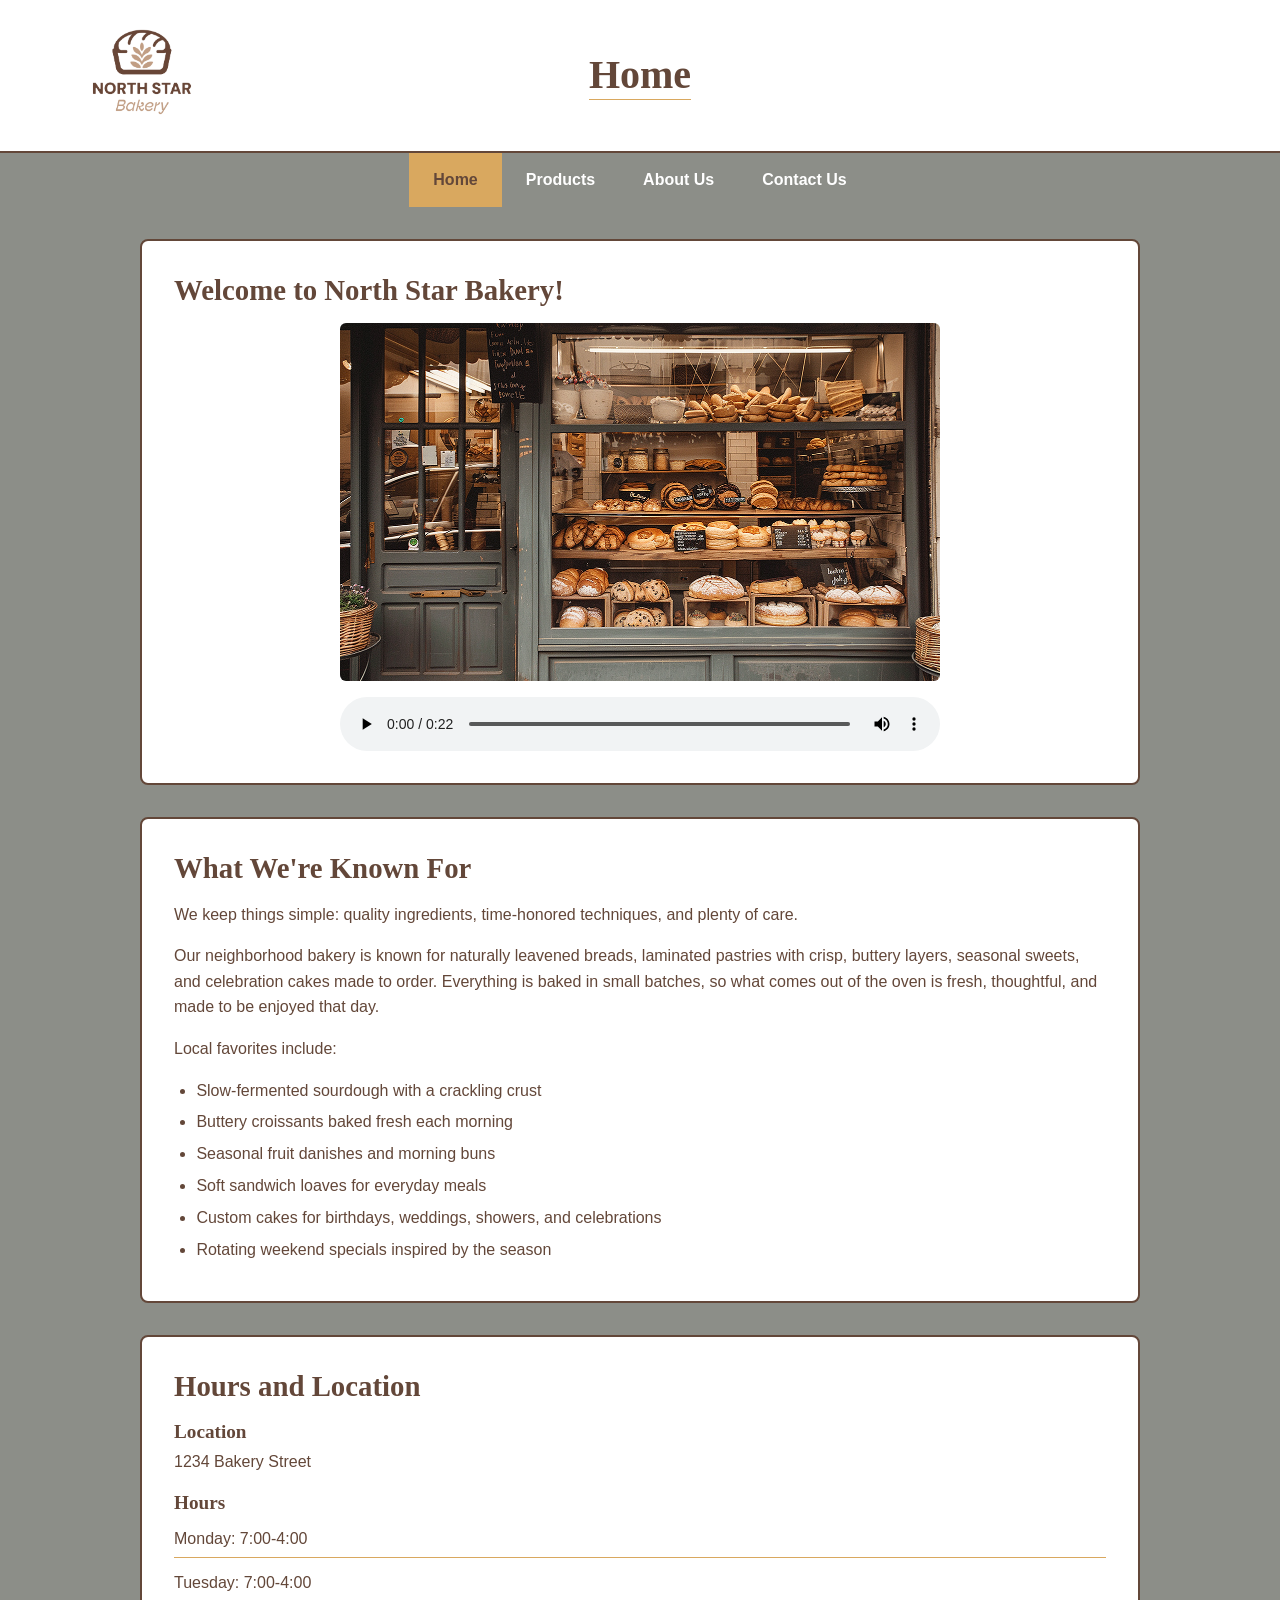
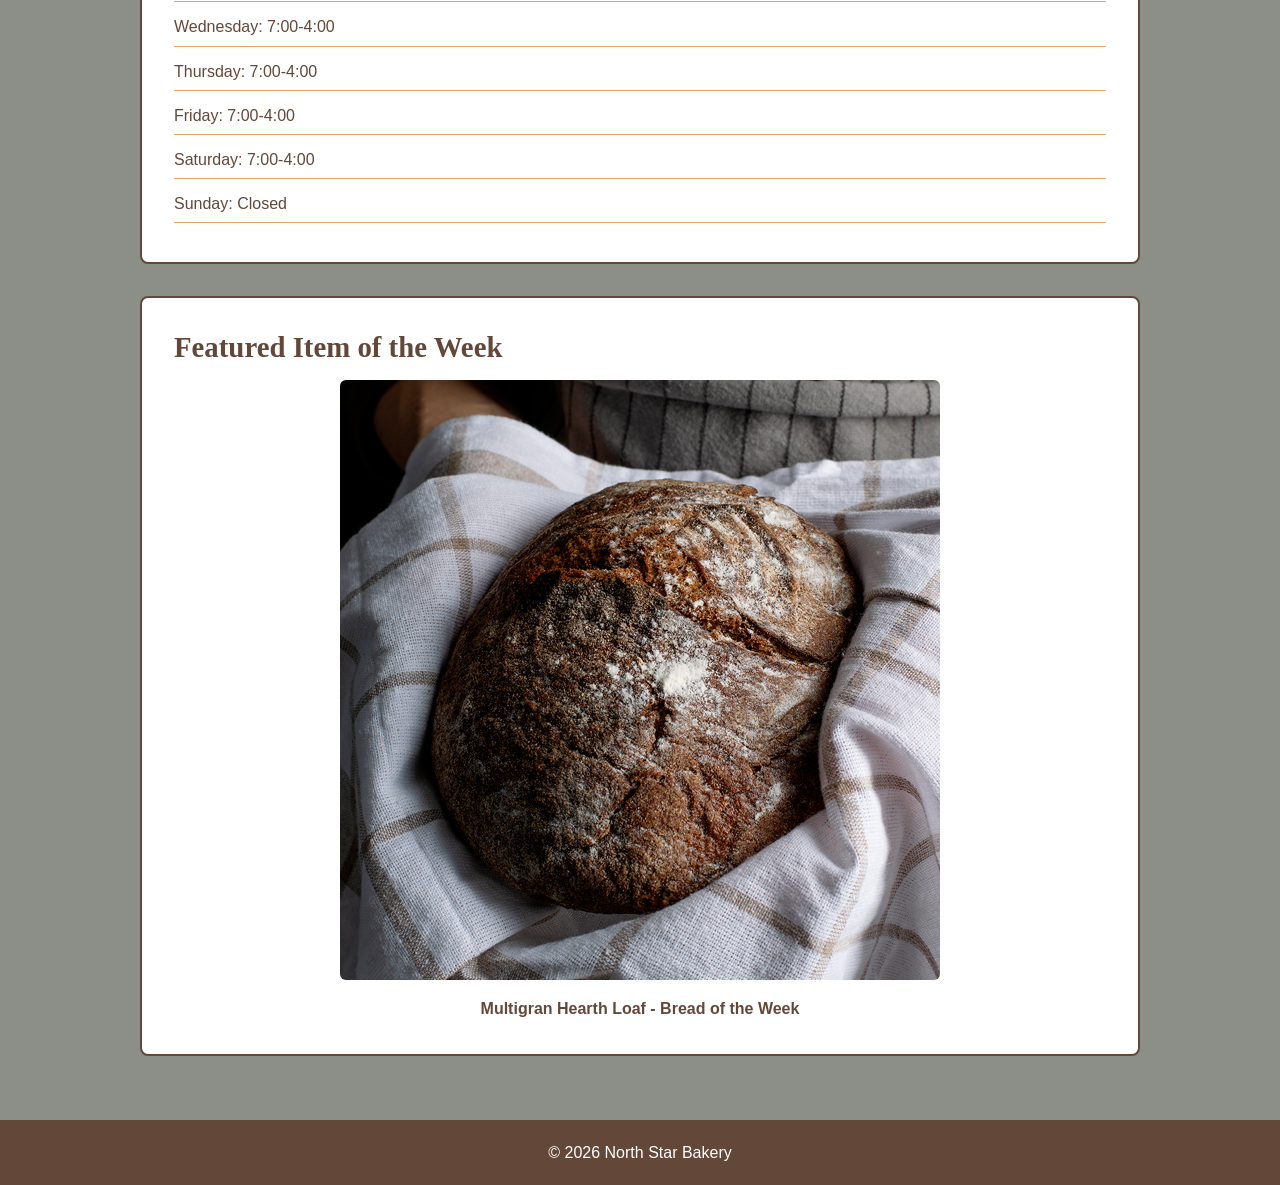
<file: index.html>
<!DOCTYPE html>
<html lang="en">
    <head>
        <meta charset="UTF-8">

        <meta name="viewport" content="width=device-width, initial-scale=1.0">

        <title>Home | North Star Bakery</title>

        <link rel=stylesheet href="css/styles.css">
    </head>

    <body>
        <header>
            <div class="page-banner">
                <a href="index.html">
                    <img class="logo" src="images/bakery-logo_c.png" width="130" alt="North Star Bakery Logo">
                </a>

                <h1>Home</h1>

                <div class="logo-spacer"></div>
            </div>

            <nav class="main-nav" aria-label="primary navigation">
                <ul>
                    <li><a href="index.html" aria-current="page">Home</a></li>
                    <li><a href="pages/products.html">Products</a></li>
                    <li><a href="pages/about.html">About Us</a></li>
                    <li><a href="pages/contact.html">Contact Us</a></li>
                </ul>
            </nav>
        </header>

        <main class="page-content">
            <!--Welcome Message-->
            <section>
                <h2>Welcome to North Star Bakery!</h2>

                <img src="images/bakery-storefront_c.png" width="600" alt="A grey painted bakery storefront with a display of various breads and pastries in the front window">
                
                <audio controls preload="metadata">
                    <source src="assets/audio/bakery-welcome-mixed_c.mp3" type="audio/mpeg">
                    Your browser does not support this audio file.
                </audio>
            </section>

            <!--What We're Known For summary-->
            <section>
                <h2>What We're Known For</h2>

                <p>We keep things simple: quality ingredients, time-honored techniques, and plenty of care.

                <p>Our neighborhood bakery is known for naturally leavened breads, laminated pastries with crisp, buttery layers, seasonal sweets, and celebration cakes made to order. Everything is baked in small batches, so what comes out of the oven is fresh, thoughtful, and made to be enjoyed that day.</p>

                <p>Local favorites include:</p>

                <ul>
                    <li>Slow-fermented sourdough with a crackling crust</li>
                    <li>Buttery croissants baked fresh each morning</li>
                    <li>Seasonal fruit danishes and morning buns</li>
                    <li>Soft sandwich loaves for everyday meals</li>
                    <li>Custom cakes for birthdays, weddings, showers, and celebrations</li>
                    <li>Rotating weekend specials inspired by the season</li>
                </ul>
            </section>

            <!--Hours and location snippet-->
            <section>
                <h2>Hours and Location</h2>

                <h3>Location</h3>

                <p>1234 Bakery Street</p>

                <h3>Hours</h3>

                <ul class="hours-list">
                    <li>Monday:    7:00-4:00</li>
                    <li>Tuesday:   7:00-4:00</li>
                    <li>Wednesday: 7:00-4:00</li>
                    <li>Thursday:  7:00-4:00</li>
                    <li>Friday:    7:00-4:00</li>
                    <li>Saturday:  7:00-4:00</li>
                    <li>Sunday:    Closed</li>
                </ul>
            </section>

            <!--Featured Item of the Week-->
            <section>
                <h2>Featured Item of the Week</h2>

                <figure>
                    <img src="images/bakery-signature-loaf_c.png" width="600" 
                    alt="A person holds a hot, fresh loaf of dark colored bread">
                    
                    <figcaption>Multigran Hearth Loaf - Bread of the Week</figcaption>
                </figure>
            </section>
        </main>

        <footer>
            <p>&copy; 2026 North Star Bakery</p>
        </footer>
    </body>
</html>
</file>
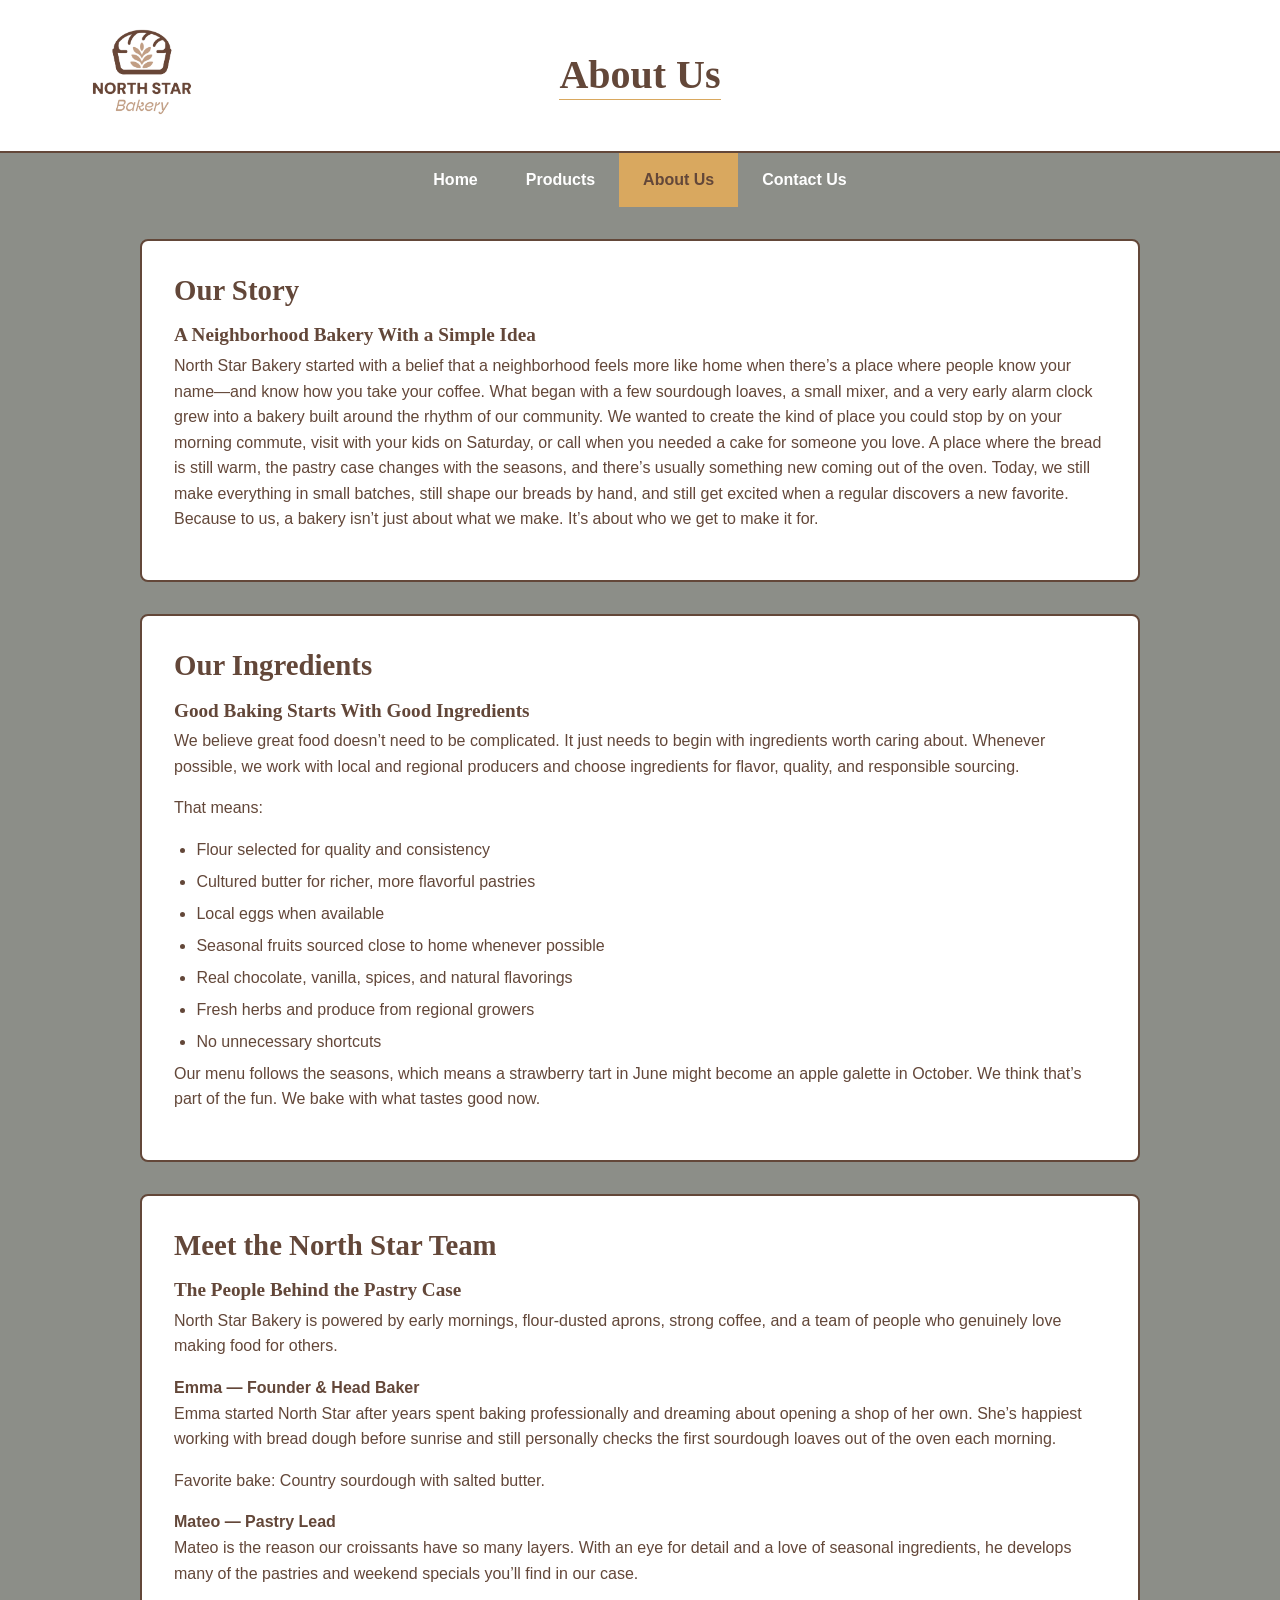
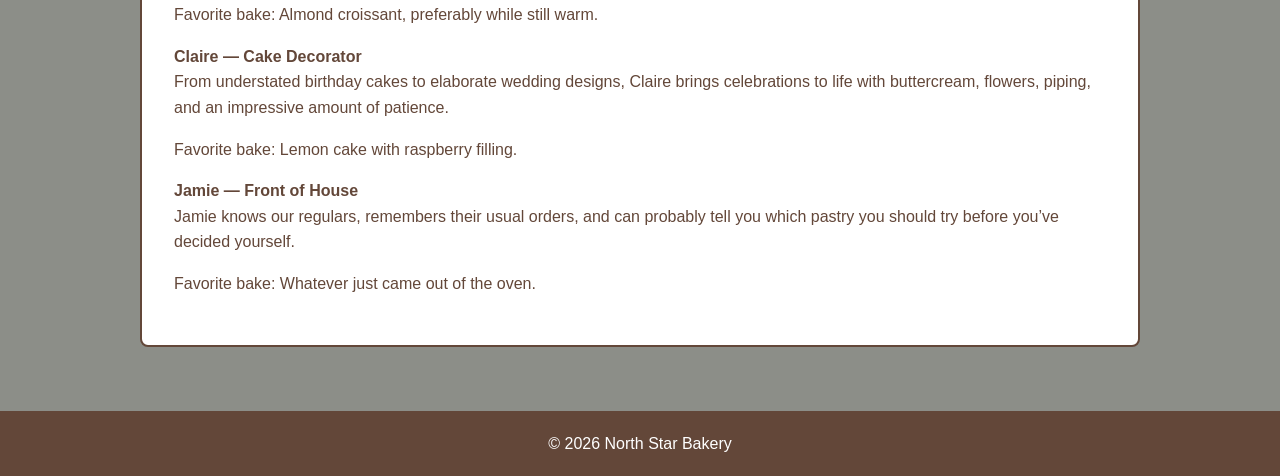
<file: pages/about.html>
<!DOCTYPE html>
<html lang="en">
    <head>
        <meta charset="UTF-8">

        <meta name="viewport" content="width=device-width, initial-scale=1.0"> 

        <title>About | North Star Bakery</title>

        <link rel=stylesheet href="../css/styles.css">
    </head>

    <body>
        <header>
            <div class="page-banner">
                <a href="../index.html">
                    <img class="logo" src="../images/bakery-logo_c.png" width="130" alt="North Star Bakery Logo">
                </a>

                <h1>About Us</h1>

                <div class="logo-spacer"></div>
            </div>

            <nav class="main-nav" aria-label="primary">
                <ul>
                    <li><a href="../index.html">Home</a></li>
                    <li><a href="./products.html">Products</a></li>
                    <li><a href="./about.html" aria-current="page">About Us</a></li>
                    <li><a href="./contact.html">Contact Us</a></li>
                </ul>
            </nav>
        </header>

        <main class="page-content">
            <!--Story of the bakery-->
            <section>
                <h2>Our Story</h2>

                <h3>A Neighborhood Bakery With a Simple Idea</h3>

                <p>North Star Bakery started with a belief that a neighborhood feels more like home when there’s a place where people know your name—and know how you take your coffee. What began with a few sourdough loaves, a small mixer, and a very early alarm clock grew into a bakery built around the rhythm of our community. We wanted to create the kind of place you could stop by on your morning commute, visit with your kids on Saturday, or call when you needed a cake for someone you love. A place where the bread is still warm, the pastry case changes with the seasons, and there’s usually something new coming out of the oven. Today, we still make everything in small batches, still shape our breads by hand, and still get excited when a regular discovers a new favorite. Because to us, a bakery isn’t just about what we make. It’s about who we get to make it for.</p>
            </section>

            <!--Sourcing Philosophy-->
            <section>
                <h2>Our Ingredients</h2>

                <h3>Good Baking Starts With Good Ingredients</h3>

                <p>We believe great food doesn’t need to be complicated. It just needs to begin with ingredients worth caring about. Whenever possible, we work with local and regional producers and choose ingredients for flavor, quality, and responsible sourcing.</p>
                
                <p>That means:</p>

                <ul>
                    <li>Flour selected for quality and consistency</li>
                    <li>Cultured butter for richer, more flavorful pastries</li>
                    <li>Local eggs when available</li>
                    <li>Seasonal fruits sourced close to home whenever possible</li>
                    <li>Real chocolate, vanilla, spices, and natural flavorings</li>
                    <li>Fresh herbs and produce from regional growers</li>
                    <li>No unnecessary shortcuts</li>
                </ul>

                <p>Our menu follows the seasons, which means a strawberry tart in June might become an apple galette in October. We think that’s part of the fun. We bake with what tastes good now.</p>
            </section>

            <!--Staff Highlights-->
            <section>
                <h2>Meet the North Star Team</h2>

                <h3>The People Behind the Pastry Case</h3>

                <p>North Star Bakery is powered by early mornings, flour-dusted aprons, strong coffee, and a team of people who genuinely love making food for others.</p>

                <h4>Emma — Founder & Head Baker</h4>

                <p>Emma started North Star after years spent baking professionally and dreaming about opening a shop of her own. She’s happiest working with bread dough before sunrise and still personally checks the first sourdough loaves out of the oven each morning.</p>

                <p>Favorite bake: Country sourdough with salted butter.</p>

                <h4>Mateo — Pastry Lead</h4>

                <p>Mateo is the reason our croissants have so many layers. With an eye for detail and a love of seasonal ingredients, he develops many of the pastries and weekend specials you’ll find in our case.</p>

                <p>Favorite bake: Almond croissant, preferably while still warm.</p>

                <h4>Claire — Cake Decorator</h4>

                <p>From understated birthday cakes to elaborate wedding designs, Claire brings celebrations to life with buttercream, flowers, piping, and an impressive amount of patience.</p>

                <p>Favorite bake: Lemon cake with raspberry filling.</p>

                <h4>Jamie — Front of House</h4>

                <p>Jamie knows our regulars, remembers their usual orders, and can probably tell you which pastry you should try before you’ve decided yourself.</p>

                <p>Favorite bake: Whatever just came out of the oven.</p>
            </section>

        </main>

        <footer>
            <p>&copy; 2026 North Star Bakery</p>
        </footer>
    </body>
</html>
</file>
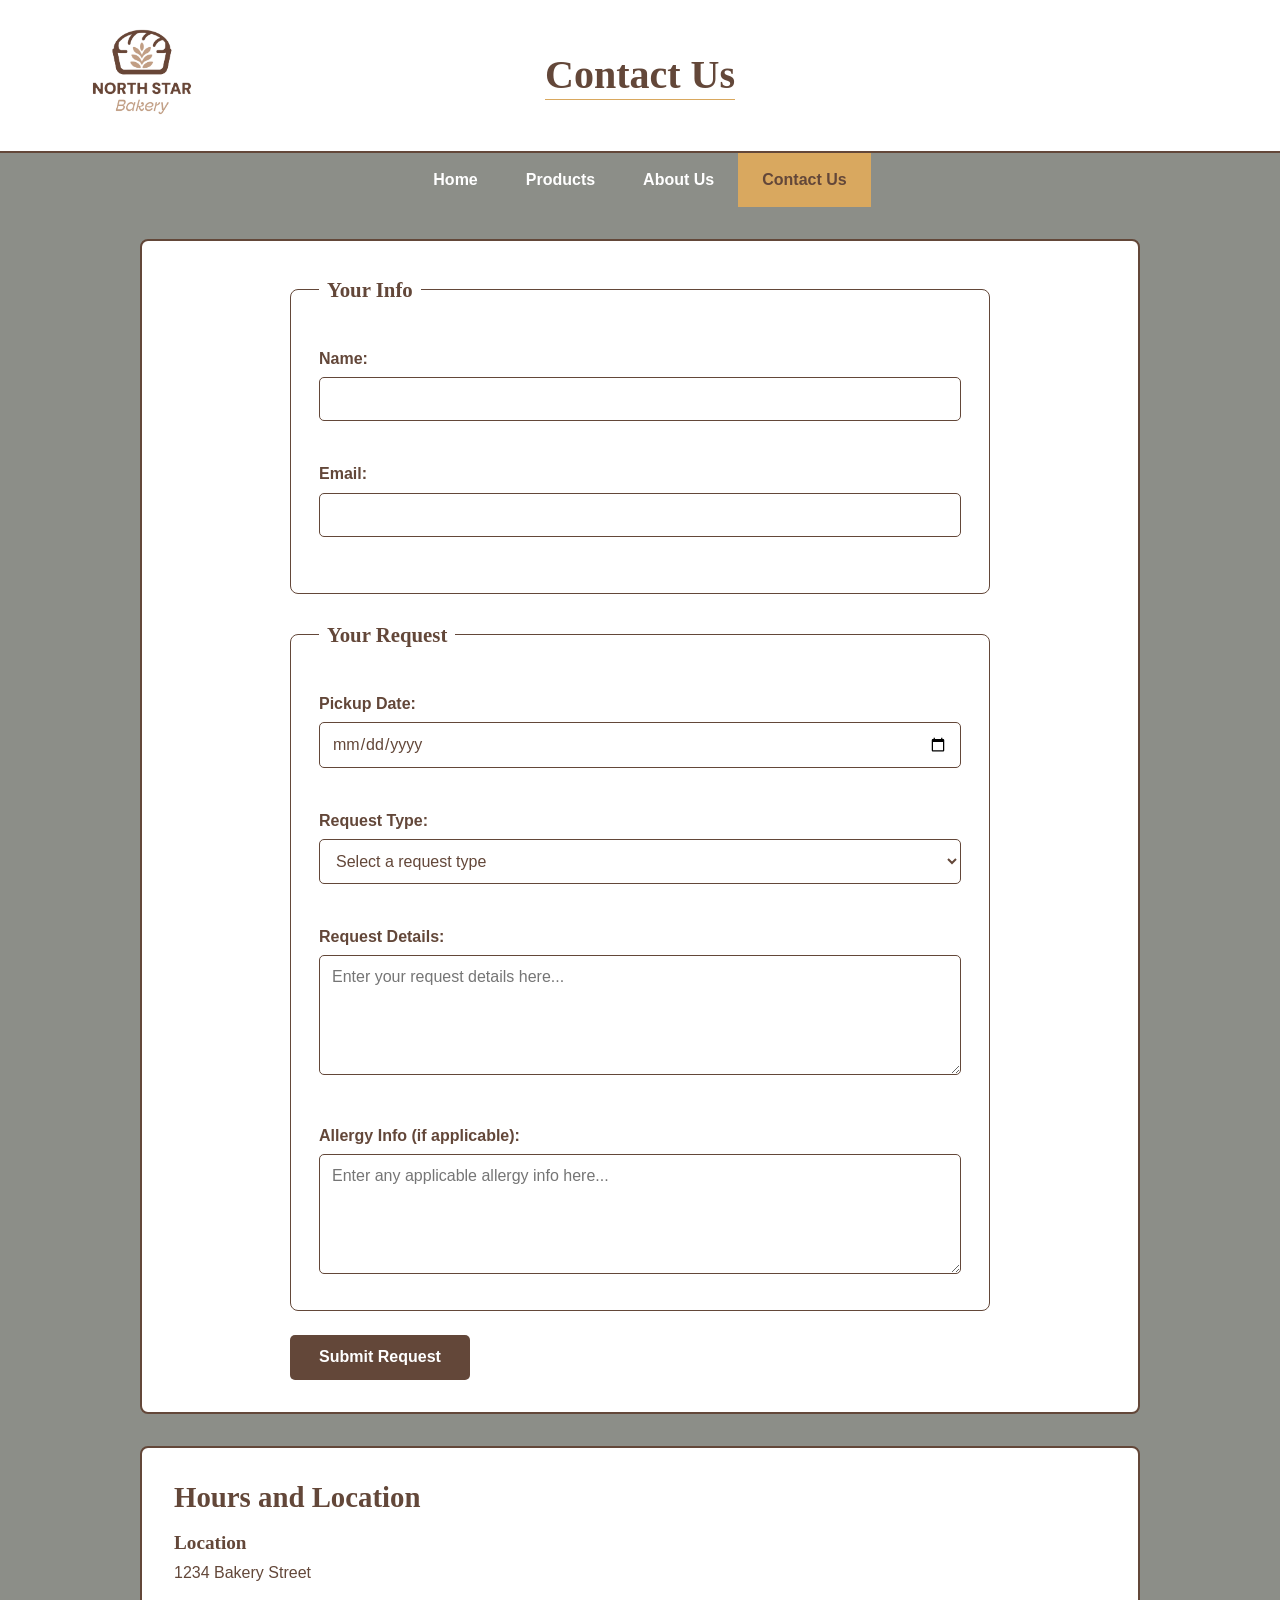
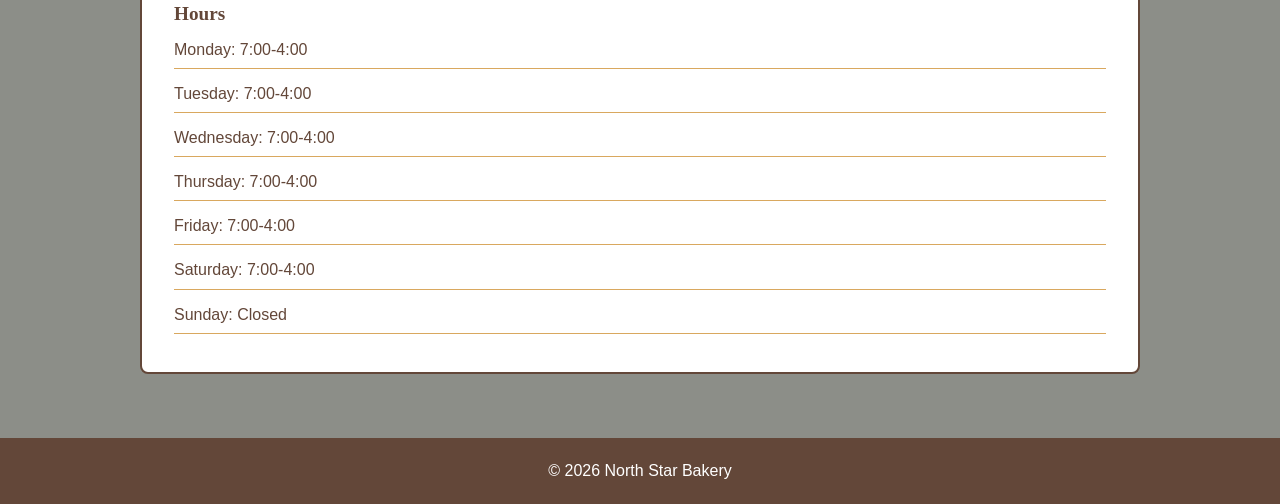
<file: pages/contact.html>
<!DOCTYPE html>
<html lang="en">
    <head>
        <meta charset="UTF-8">

        <meta name="viewport" content="width=device-width, initial-scale=1.0"> 

        <title>Contact | North Star Bakery</title>

        <link rel=stylesheet href="../css/styles.css">

        <script src="../js/formValidation.js" defer></script>
    </head>

    <body>
        <header>
            <div class="page-banner">
                <a href="../index.html">
                    <img class="logo" src="../images/bakery-logo_c.png" width="130" alt="North Star Bakery Logo">
                </a>

                <h1>Contact Us</h1>

                <div class="logo-spacer"></div>
            </div>

            <nav class="main-nav" aria-label="primary">
                <ul>
                    <li><a href="../index.html">Home</a></li>
                    <li><a href="./products.html">Products</a></li>
                    <li><a href="./about.html">About Us</a></li>
                    <li><a href="./contact.html" aria-current="page">Contact Us</a></li>
                </ul>
            </nav>
        </header>

        <main class="page-content">
            <!--Inquiry and Preorder request form-->
            <section>
                <form id="contactForm" action="/submit-request" method="post" novalidate>
                    <fieldset>
                        <legend>Your Info</legend>

                        <label for="name">Name:</label>
                        <input 
                            type="text" 
                            id="name" 
                            name="name" 
                            required
                            aria-describedby="nameError">
                        <span class="form-error" id="nameError"></span>
                        
                        <label for="email">Email:</label>
                        <input 
                            type="email" 
                            id="email" 
                            name="email" 
                            required
                            aria-describedby="emailError">
                        <span class="form-error" id="emailError"></span>
                    </fieldset>

                    <fieldset>
                        <legend>Your Request</legend>

                        <label for="pickupDate">Pickup Date:</label>
                        <input
                            type="date"
                            id="pickupDate"
                            name="pickupDate"
                            aria-describedby="pickupDateError">
                        <span class="form-error" id="pickupDateError"></span>
                        
                        <label for="requestType">Request Type:</label>
                        <select 
                            id="requestType" 
                            name="requestType" 
                            required 
                            aria-describedby="requestTypeError">
                            <option value="">Select a request type</option>
                            <option value="preorder">Preorder</option>
                            <option value="generalQuestion">General Question</option>
                        </select>
                        <span class="form-error" id="requestTypeError"></span>

                        <label for="requestDetails">Request Details:</label>
                        <textarea
                            id="requestDetails"
                            name="requestDetails"
                            rows="4"
                            cols="50"
                            placeholder="Enter your request details here..."
                            aria-describedby="requestDetailsError"></textarea>
                        <span class="form-error" id="requestDetailsError"></span>
                        
                        <label for="allergy">Allergy Info (if applicable):</label>
                        <textarea
                            id="allergy"
                            name="allergy"
                            rows="4"
                            cols="50"
                            placeholder="Enter any applicable allergy info here..."></textarea>
                    </fieldset>

                    <button type="submit">Submit Request</button>

                </form>
            </section>

            <!--Location and Hours Information-->
            <section>
                <h2>Hours and Location</h2>

                <h3>Location</h3>

                <p>1234 Bakery Street</p>

                <h3>Hours</h3>

                <ul class="hours-list">
                    <li>Monday:    7:00-4:00</li>
                    <li>Tuesday:   7:00-4:00</li>
                    <li>Wednesday: 7:00-4:00</li>
                    <li>Thursday:  7:00-4:00</li>
                    <li>Friday:    7:00-4:00</li>
                    <li>Saturday:  7:00-4:00</li>
                    <li>Sunday:    Closed</li>
                </ul>
            </section>

        </main>

        <footer>
            <p>&copy; 2026 North Star Bakery</p>
        </footer>
    </body>
</html>
</file>
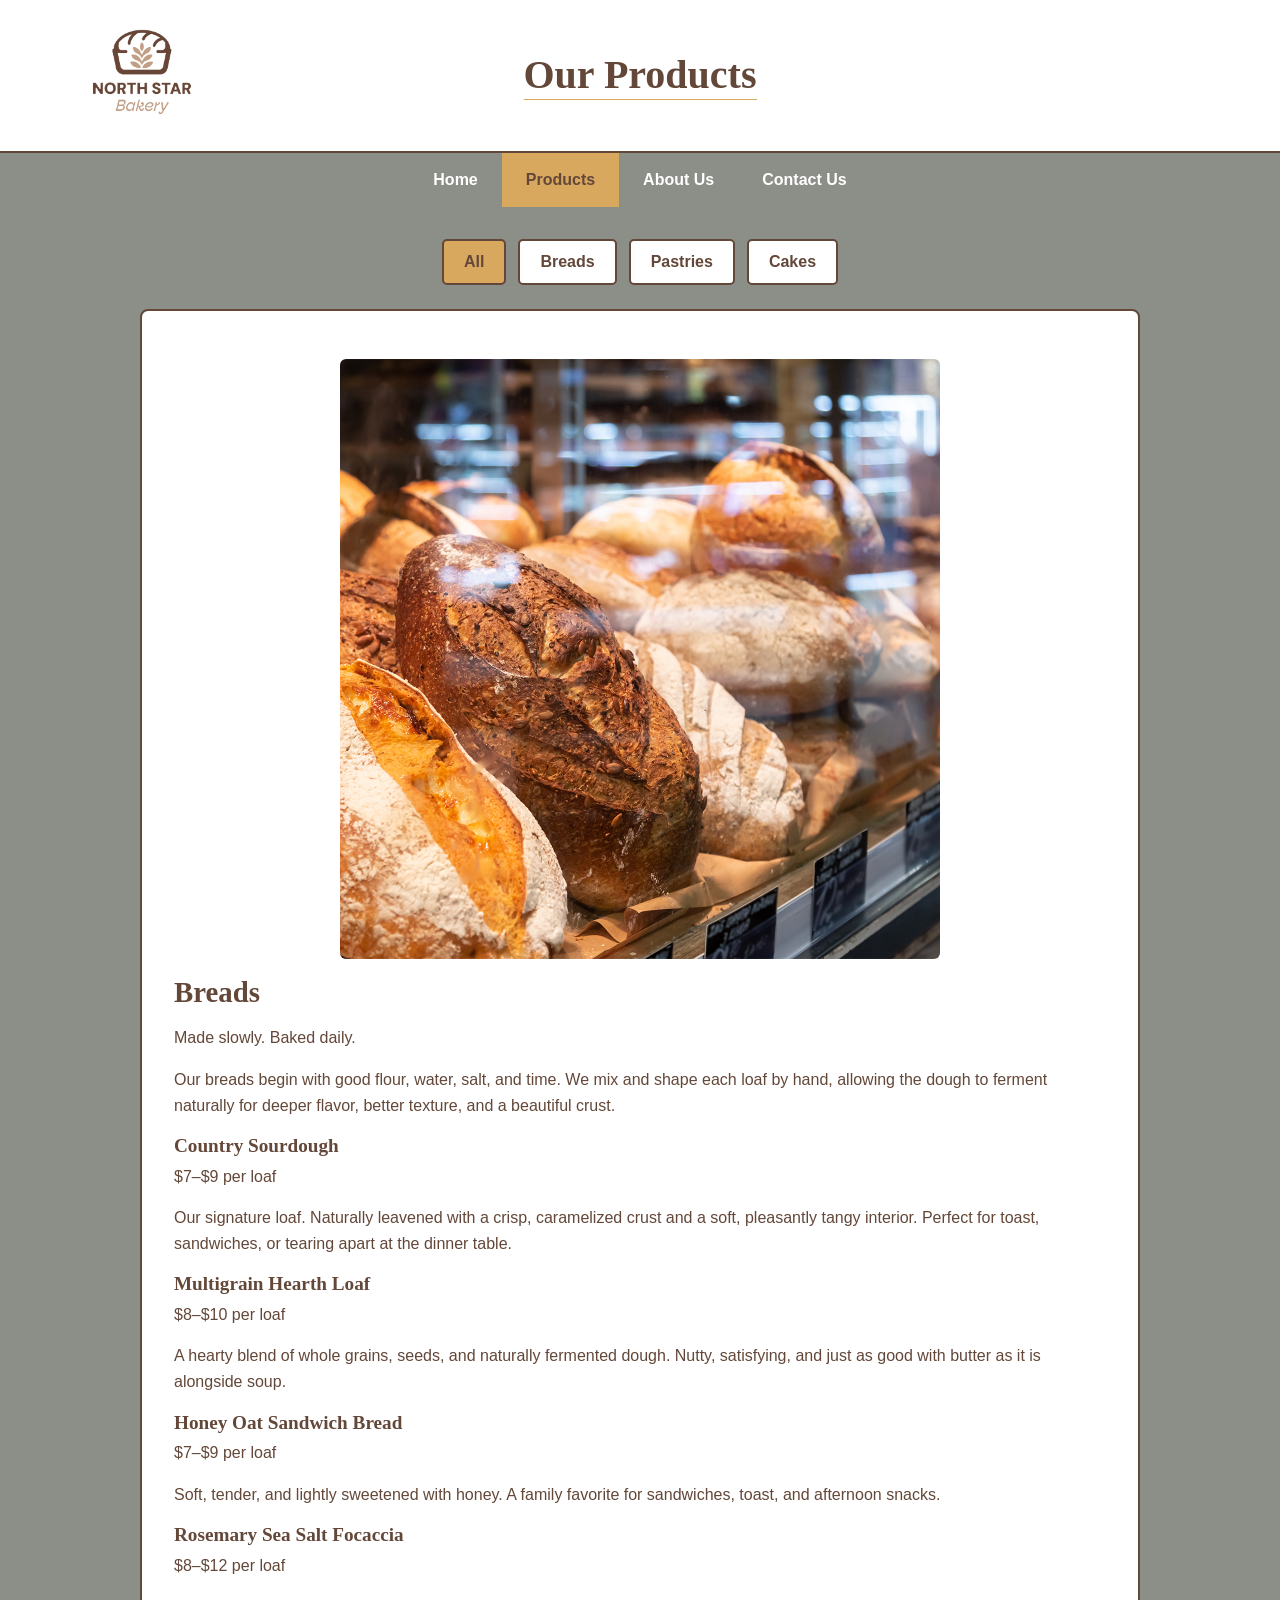
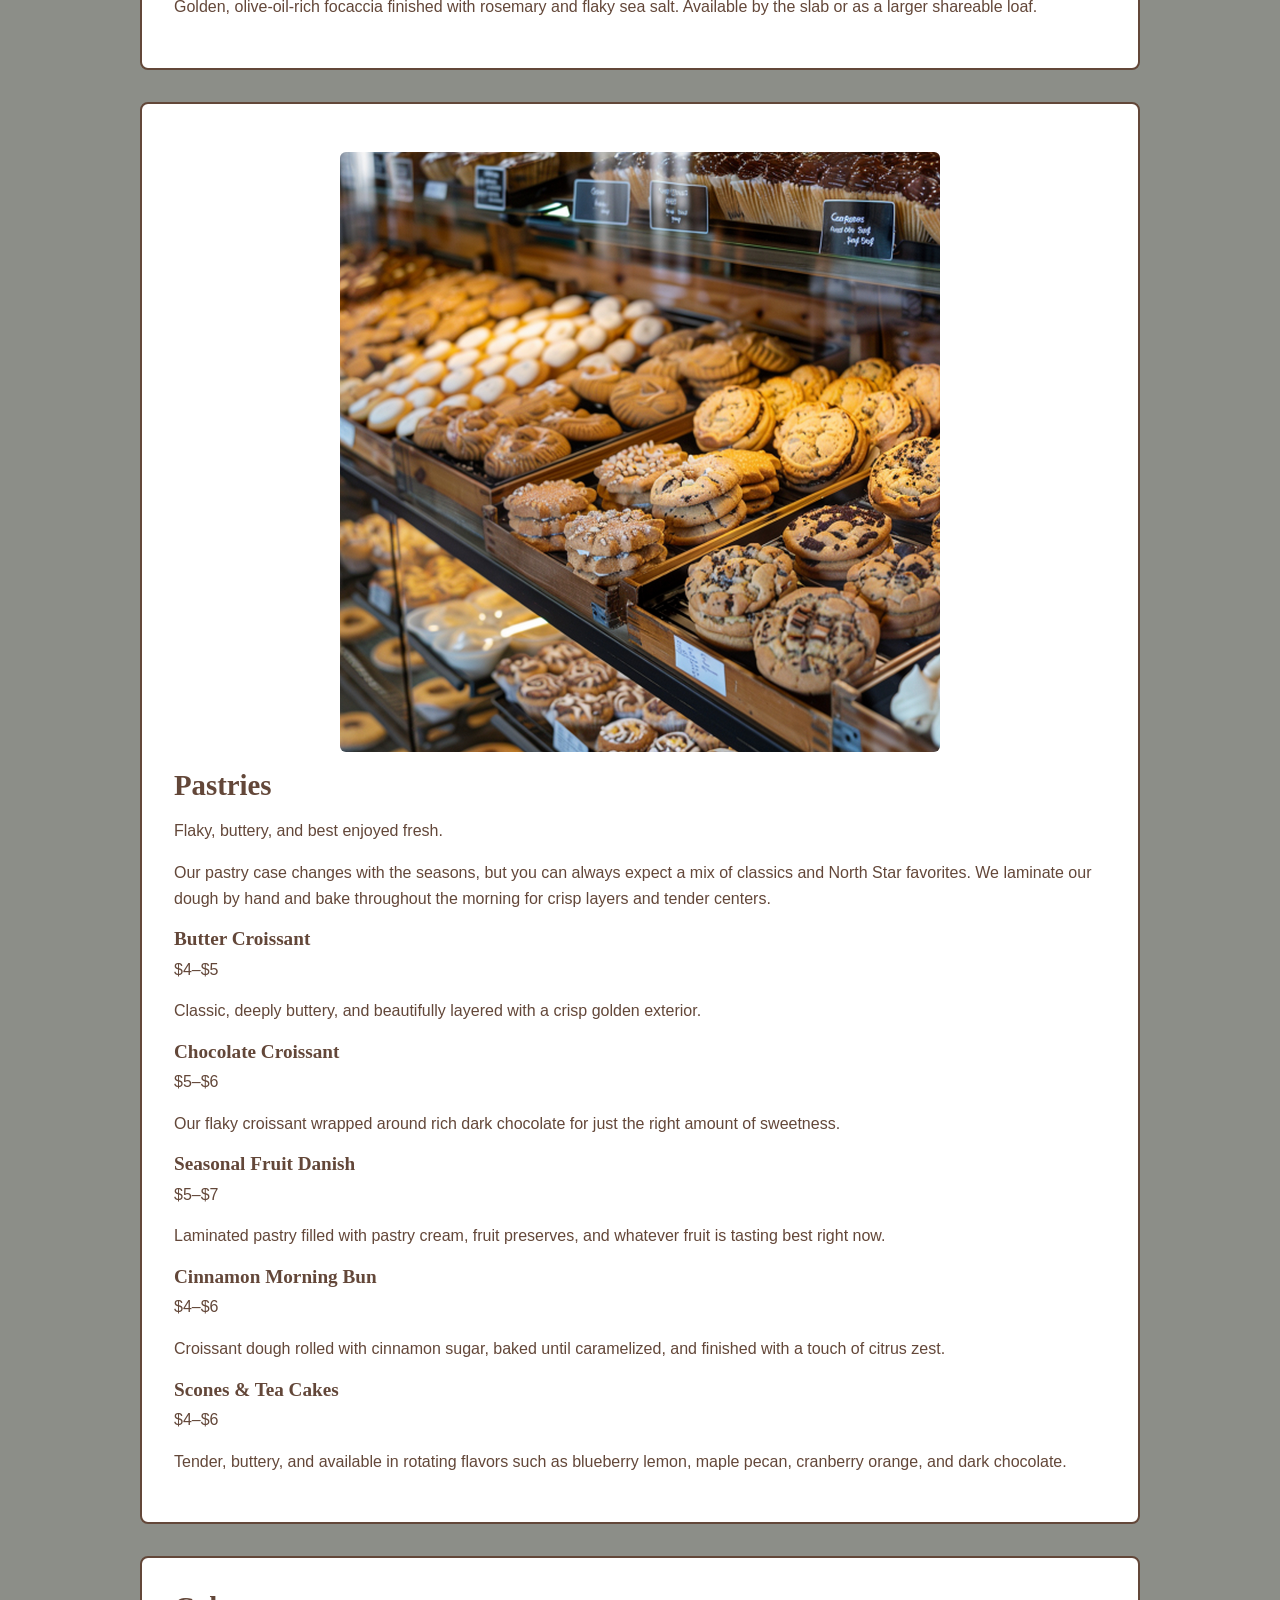
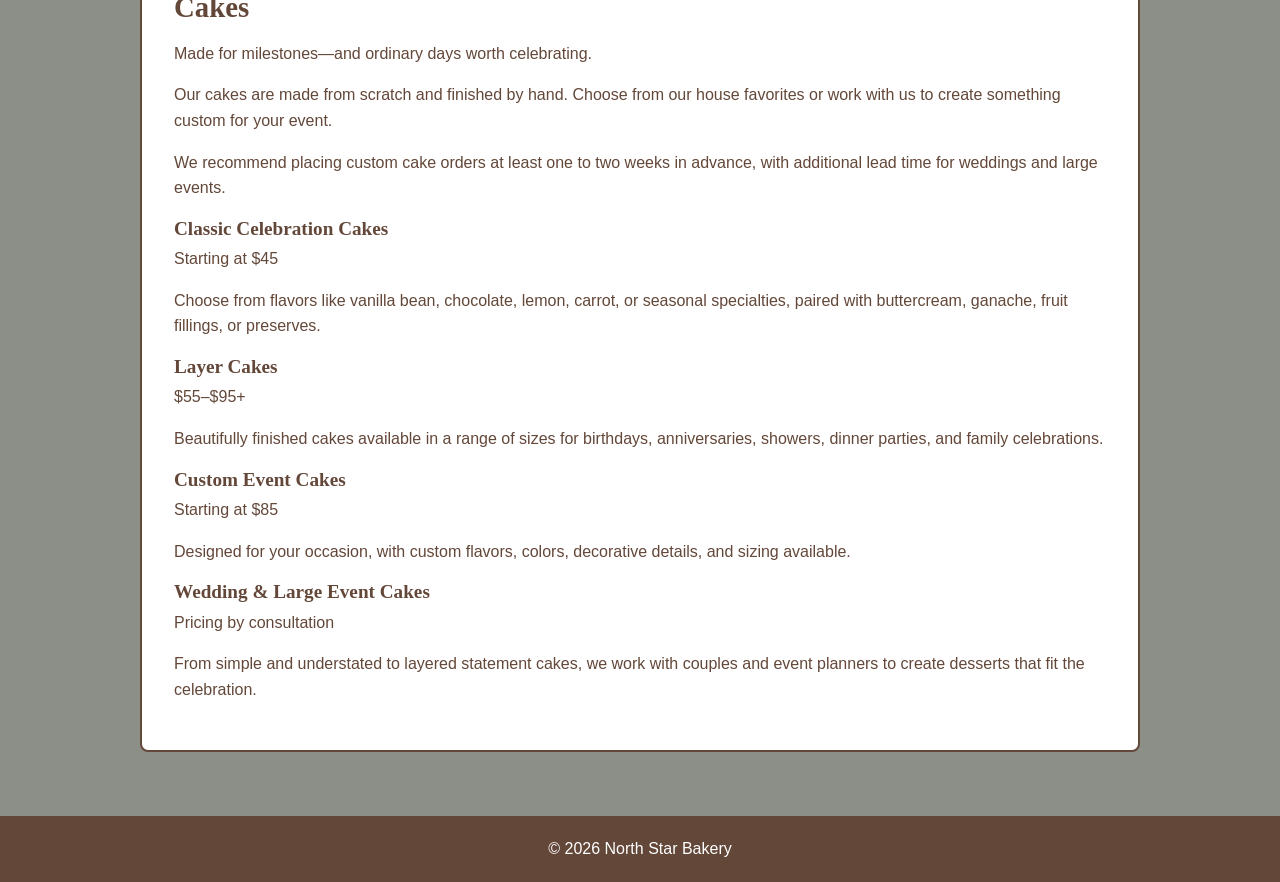
<file: pages/products.html>
<!DOCTYPE html>
<html lang="en">
    <head>
        <meta charset="UTF-8">

        <meta name="viewport" content="width=device-width, initial-scale=1.0"> 

        <title>Products | North Star Bakery</title>

        <link rel=stylesheet href="../css/styles.css">

        <script src="../js/productFilter.js" defer></script>
    </head>

    <body>
        <header>
            <div class="page-banner">
                <a href="../index.html">
                    <img class="logo" src="../images/bakery-logo_c.png" width="130" alt="North Star Bakery Logo">
                </a>

                <h1>Our Products</h1>

                <div class="logo-spacer"></div>
            </div>

            <nav class="main-nav" aria-label="primary navigation">
                <ul>
                    <li><a href="../index.html">Home</a></li>
                    <li><a href="./products.html" aria-current="page">Products</a></li>
                    <li><a href="./about.html">About Us</a></li>
                    <li><a href="./contact.html">Contact Us</a></li>
                </ul>
            </nav>
        </header>

        <main class="page-content">
            <div class="product-filter" aria-label="Filter products by category">
                <button type="button" data-filter="all" class="active" aria-pressed="true">All</button>

                <button type="button" data-filter="breads" aria-pressed="false">Breads</button>

                <button type="button" data-filter="pastries" aria-pressed="false">Pastries</button>

                <button type="button" data-filter="cakes" aria-pressed="false">Cakes</button>
            </div>

            <section class="product-category" data-category="breads">
                <img src="../images/bakery-bread_c.png" alt="An image showing a variety of fresh baked breads" width="400">                
                
                <h2>Breads</h2>

                <p>Made slowly. Baked daily.</p>

                <p>Our breads begin with good flour, water, salt, and time. We mix and shape each loaf by hand, allowing the dough to ferment naturally for deeper flavor, better texture, and a beautiful crust.</p>

                <h3>Country Sourdough</h3>

                <p>$7–$9 per loaf</p>

                <p>Our signature loaf. Naturally leavened with a crisp, caramelized crust and a soft, pleasantly tangy interior. Perfect for toast, sandwiches, or tearing apart at the dinner table.</p>

                <h3>Multigrain Hearth Loaf</h3>

                <p>$8–$10 per loaf</p>

                <p>A hearty blend of whole grains, seeds, and naturally fermented dough. Nutty, satisfying, and just as good with butter as it is alongside soup.</p>

                <h3>Honey Oat Sandwich Bread</h3>

                <p>$7–$9 per loaf</p>

                <p>Soft, tender, and lightly sweetened with honey. A family favorite for sandwiches, toast, and afternoon snacks.</p>

                <h3>Rosemary Sea Salt Focaccia</h3>

                <p>$8–$12 per loaf</p>

                <p>Golden, olive-oil-rich focaccia finished with rosemary and flaky sea salt. Available by the slab or as a larger shareable loaf.</p>
            </section>

            <section class="product-category" data-category="pastries">
                <img src="../images/bakery-feature-small_c.png"
                srcset="../images/bakery-feature-small_c.png 600w,
                        ../images/bakery-feature-large_c.png 1200w"
                sizes="400px, 400px"
                alt="An image showing a variety of fresh cookies and pastries">
                
                <h2>Pastries</h2>

                <p>Flaky, buttery, and best enjoyed fresh.</p>

                <p>Our pastry case changes with the seasons, but you can always expect a mix of classics and North Star favorites. We laminate our dough by hand and bake throughout the morning for crisp layers and tender centers.</p>

                <h3>Butter Croissant</h3>

                <p>$4–$5</p>

                <p>Classic, deeply buttery, and beautifully layered with a crisp golden exterior.</p>

                <h3>Chocolate Croissant</h3>

                <p>$5–$6</p>

                <p>Our flaky croissant wrapped around rich dark chocolate for just the right amount of sweetness.</p>

                <h3>Seasonal Fruit Danish</h3>

                <p>$5–$7</p>

                <p>Laminated pastry filled with pastry cream, fruit preserves, and whatever fruit is tasting best right now.</p>

                <h3>Cinnamon Morning Bun</h3>

                <p>$4–$6</p>

                <p>Croissant dough rolled with cinnamon sugar, baked until caramelized, and finished with a touch of citrus zest.</p>

                <h3>Scones & Tea Cakes</h3>

                <p>$4–$6</p>

                <p>Tender, buttery, and available in rotating flavors such as blueberry lemon, maple pecan, cranberry orange, and dark chocolate.</p>
            </section>

            <section class="product-category" data-category="cakes">
                <h2>Cakes</h2>

                <p>Made for milestones—and ordinary days worth celebrating.</p>

                <p>Our cakes are made from scratch and finished by hand. Choose from our house favorites or work with us to create something custom for your event.</p>

                <p>We recommend placing custom cake orders at least one to two weeks in advance, with additional lead time for weddings and large events.</p>

                <h3>Classic Celebration Cakes</h3>

                <p>Starting at $45</p>

                <p>Choose from flavors like vanilla bean, chocolate, lemon, carrot, or seasonal specialties, paired with buttercream, ganache, fruit fillings, or preserves.</p>

                <h3>Layer Cakes</h3>

                <p>$55–$95+</p>

                <p>Beautifully finished cakes available in a range of sizes for birthdays, anniversaries, showers, dinner parties, and family celebrations.</p>

                <h3>Custom Event Cakes</h3>

                <p>Starting at $85</p>

                <p>Designed for your occasion, with custom flavors, colors, decorative details, and sizing available.</p>

                <h3>Wedding & Large Event Cakes</h3>

                <p>Pricing by consultation</p>

                <p>From simple and understated to layered statement cakes, we work with couples and event planners to create desserts that fit the celebration.</p>
            </section>
        </main>

        <footer>
            <p>&copy; 2026 North Star Bakery</p>
        </footer>
    </body>
</html>
</file>
<file: css/styles.css>
/* ======================================== 
   North Star Bakery - Main Stylesheet
   ========================================
   Color palette:
   White:          #FFFFFF
   Gold:           #D9A85F
   Brown:          #634739
   Grey:           #8C8E88
   ======================================== */


/* == Global Reset ======================== */

* {
    margin: 0;
    padding: 0;
    box-sizing: border-box;
}


/* == Base Styles ========================= */

html {
    font-size: 16px;
}

body {
    background-color: #8C8E88;
    font-family: Arial, Helvetica, sans-serif;
    line-height: 1.6;
    color: #634739;
    background-color: #8C8E88;
}


/* -- Typography -------------------------- */

h1, 
h2, 
h3 {
    font-family: Georgia, "Times New Roman", serif;
    line-height: 1.2;
    color: #634739;
}

h1 {
    font-size: 2rem;
    border-bottom: 1px solid #D9A85F;
}

h2 {
    margin-bottom: 1rem;
    font-size: 1.6rem;
}

h3 {
    margin-bottom: 0.4rem;
    font-size: 1.2rem;
}

p {
    margin-bottom: 1rem;
}

a {
    color: #634739;
}

a:hover {
    color: #D9A85F;
}


/* -- Header / Banner --------------------- */

header {
    background-color: white;
}

.page-banner {
    display: flex;
    flex-direction: column;
    align-items: center;
    justify-content: center;
    gap: 0.75rem;
    padding: 1.25rem;
    text-align: center;
    border-bottom: 2px solid #634739;
}

.logo {
    width: 130px;
    height: auto;
}

.logo-spacer {
    display: none;
}


/* -- Navigation -------------------------- */

.main-nav {
    background-color: #8C8E88;
}

.main-nav ul {
    display: flex;
    flex-direction: column;
    list-style: none;
}

.main-nav li {
    width: 100%;
}

.main-nav a {
    display: block;
    padding: 0.85rem 1rem;
    color: white;
    text-align: center;
    text-decoration: none;
    font-weight: bold;
    transition: background-color 0.2s ease,
                color 0.2s ease;
}

.main-nav a:hover,
.main-nav a:focus {
    color: #634739;
    background-color: #D9A85F;
}

.main-nav a[aria-current="page"] {
    color: #634739;
    background-color: #D9A85F;
}


/* -- Main Content ------------------------ */

main {
    width: 100%;
}

.page-content {
    width: 90%;
    max-width: 1000px;
    margin: 0 auto;
    padding: 1.5rem 0;
}

section {
    margin-bottom: 1.5rem;
    padding: 1.5rem;
    background-color: white;
    border-radius: 8px;
    border: 2px solid #634739;
}

section ul {
    padding-left: 1.4rem;
}

section li {
    margin-bottom: 0.4rem;
}


/* -- Images ------------------------------ */

section img,
figure img {
    display: block;
    width: 100%;
    max-width: 600px;
    height: auto;
    margin: 1rem auto;
    border-radius: 6px;
}


/* -- Audio Player ------------------------ */

audio {
    display: block;
    width: 100%;
    max-width: 600px;
    margin: 1rem auto 0;
}


/* -- Figures ----------------------------- */

figcaption {
    margin-top: 0.75rem;
    color: #634739;
    text-align: center;
    font-weight: bold;
}


/* -- Hours ------------------------------- */

.hours-list {
    list-style: none;
    padding: 0;
}

.hours-list li {
    padding: 0.35rem 0;
    border-bottom: 1px solid #D9A85F;
}


/* -- Footer ------------------------------ */

footer {
    padding: 1.25rem;
    color: white;
    text-align: center;
    background-color: #634739;    
}

footer p {
    margin: 0;
}


/* == Contact Form ======================== */

form {
    width: 100%;
    max-width: 700px;
    margin: 0 auto;
}

fieldset {
    margin-bottom: 1.5rem;
    padding: 1.25rem;
    border: 1px solid #634739;
    border-radius: 8px;
    background-color: white;
}

legend {
    padding: 0 0.5rem;
    font-family: Georgia, "Times New Roman", serif;
    font-size: 1.3rem;
    font-weight: bold;
    color: #634739;
}

label {
    display: inline-block;
    margin-top: 0.75rem;
    margin-bottom: 0.35rem;
    color: #634739;
    font-weight: bold;
}


/* -- Text/date field/area and dropdown --- */
input[type="text"],
input[type="email"],
input[type="date"],
select,
textarea {
    width: 100%;
    padding: 0.75rem;
    font-family: Arial, Helvetica, sans-serif;
    font-size: 1rem;
    color: #634739;
    background-color: white;
    border: 1px solid #634739;
    border-radius: 5px;
    transition: border-color 0.2s ease,
                box-shadow 0.2s ease;
}


/* -- Make select menus easier to use ----- */
select {
    cursor: pointer;
}


/* -- Allow textareas to grow vertically -- */
textarea {
    min-height: 120px;
    resize: vertical;
}


/* -- Highlight currently selected field -- */
input:focus,
select:focus,
textarea:focus {
    outline: none;
    box-shadow: 0px 0px 3px 1px #634739;
}


/* -- Submit Button ----------------------- */
button[type="submit"] {
    width: 100%;
    padding: 0.85rem 1.5rem;
    font-family: Arial, Helvetica, sans-serif;
    font-size: 1rem;
    font-weight: bold;
    color: white;
    border: none;
    border-radius: 5px;
    background-color: #634739;
    transition: background-color 0.2s ease,
                color 0.2s ease;
    cursor: pointer;
}

button[type="submit"]:hover,
button[type="submit"]:focus {
    color: #634739;
    background-color: #D9A85F;
}


/* -- Product Filter ---------------------- */

.product-filter {
    display: flex;
    flex-wrap: wrap;
    justify-content: center;
    gap: 0.75rem;
    margin-bottom: 1.5rem;
}

.product-filter button {
    padding: 0.75rem 1.25rem;
    font-family: Arial, Helvetica, sans-serif;
    font-size: 1rem;
    font-weight: bold;
    color: #634739;
    border: 2px solid #634739;
    border-radius: 5px;
    background-color: white;
    cursor: pointer;
    transition:
        background-color 0.2s ease,
        color 0.2s ease;
}

.product-filter button:hover,
.product-filter button:focus,
.product-filter button.active {
    color: #634739;
    background-color: #D9A85F;
}


/* -- Form Validation --------------------- */

.form-error {
    display: block;
    min-height: 1.5rem;
    margin-top: 0.25rem;
    font-size: 0.9rem;
    font-weight: bold;
    color: red;
}

input.input-error,
select.input-error,
textarea.input-error {
    border: 1px solid red;
}


/* == Larger Screens ====================== */

@media screen and (min-width: 768px) {

    .page-banner {
        flex-direction: row;
        justify-content: space-between;
        padding: 1rem 6%;
    }

    .logo {
        width: 130px;
    }

    .logo-spacer {
        display: block;
        width: 130px;
    }

    h1 {
        font-size: 2.5rem;
    }

    h2 {
        font-size: 1.8rem;
    }

    .main-nav ul {
        flex-direction: row;
        justify-content: center;
    }

    .main-nav li {
        width: auto;
    }

    .main-nav a {
        padding: 0.9rem 1.5rem;
    }

    .page-content {
        padding: 2rem 0;
    }

    section {
        margin-bottom: 2rem;
        padding: 2rem;
    }

    fieldset {
        padding: 1.75rem;
    }

    button[type="submit"] {
        width: auto;
        min-width: 180px;
    }
}
</file>
